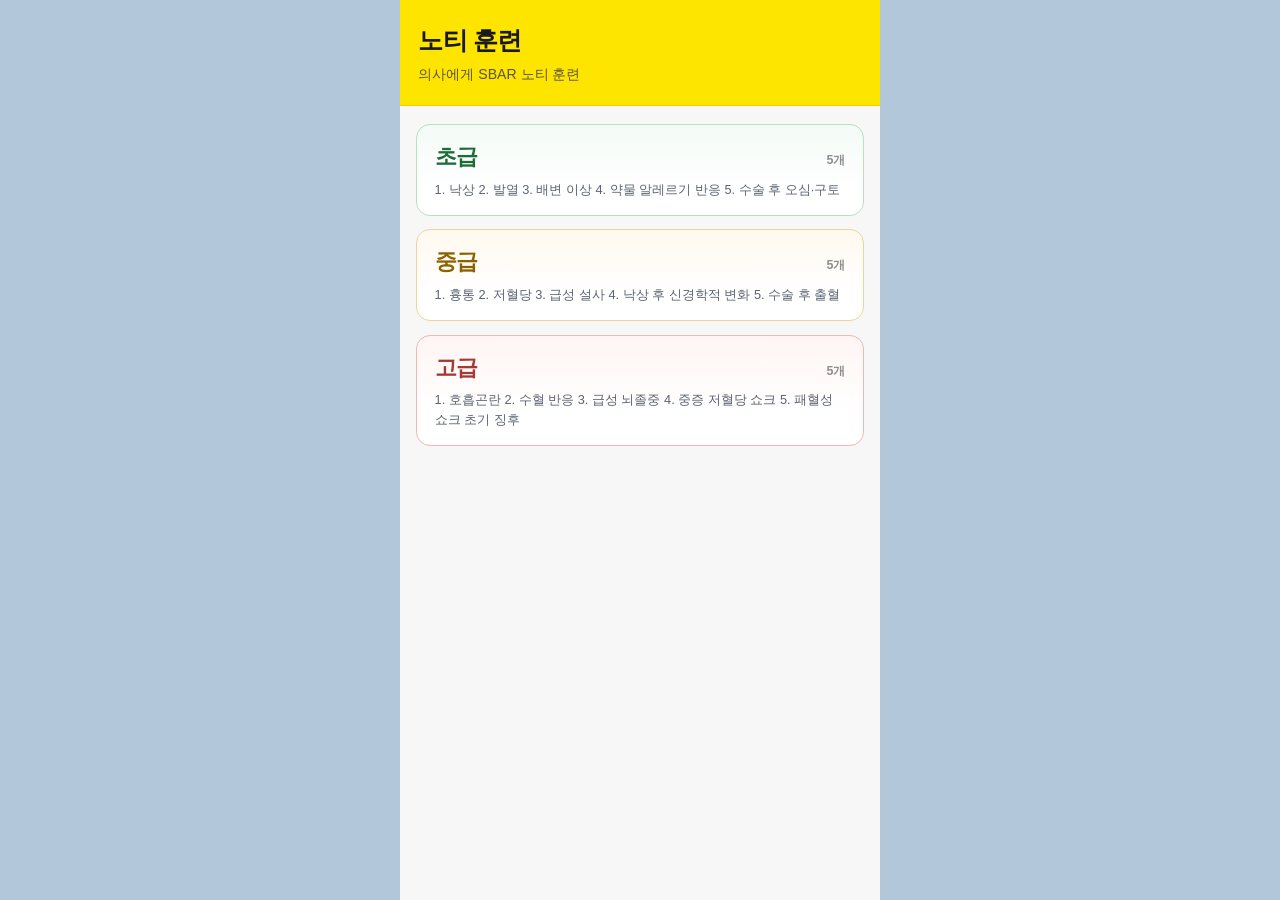
<file: index.html>
﻿<!DOCTYPE html>
<html lang="ko">
<head>
  <meta charset="UTF-8" />
  <meta name="viewport" content="width=device-width, initial-scale=1.0" />
  <title>노티 훈련</title>
  <meta name="theme-color" content="#fee500" />
  <meta name="application-name" content="노티 훈련" />
  <meta name="apple-mobile-web-app-capable" content="yes" />
  <meta name="apple-mobile-web-app-status-bar-style" content="default" />
  <meta name="apple-mobile-web-app-title" content="노티 훈련" />
  <link rel="manifest" href="manifest.webmanifest" />
  <link rel="icon" href="favicon.ico" sizes="any" />
  <link rel="icon" type="image/png" sizes="32x32" href="assets/icons/icon-32.png" />
  <link rel="icon" type="image/png" sizes="16x16" href="assets/icons/icon-16.png" />
  <link rel="icon" type="image/png" sizes="192x192" href="assets/icons/icon-192.png" />
  <link rel="apple-touch-icon" href="assets/apple-touch-icon.png" />
  <link rel="stylesheet" href="css/style.css" />
</head>
<body>
  <div class="app app--kakao-home">
    <!-- 메인: 제목 + 큰 난이도 탭(미리보기 포함). 시나리오 카드는 숨김 -->
    <section class="home-landing" id="homeLanding">
      <header class="home-landing__header">
        <h1 class="home-landing__title">노티 훈련</h1>
        <p class="home-landing__sub">의사에게 SBAR 노티 훈련</p>
      </header>

      <nav class="level-cards" id="levelCards" aria-label="난이도 선택">
        <button type="button" class="level-card level-card--1" data-level="1">
          <div class="level-card__top">
            <span class="level-card__label">초급</span>
            <span class="level-card__count" data-count-for="1"></span>
          </div>
          <p class="level-card__preview" data-preview-for="1"></p>
        </button>
        <button type="button" class="level-card level-card--2" data-level="2">
          <div class="level-card__top">
            <span class="level-card__label">중급</span>
            <span class="level-card__count" data-count-for="2"></span>
          </div>
          <p class="level-card__preview" data-preview-for="2"></p>
        </button>
        <button type="button" class="level-card level-card--3" data-level="3">
          <div class="level-card__top">
            <span class="level-card__label">고급</span>
            <span class="level-card__count" data-count-for="3"></span>
          </div>
          <p class="level-card__preview" data-preview-for="3"></p>
        </button>
      </nav>
    </section>

    <!-- 탭 진입 후: 시나리오 채팅방 목록 -->
    <section class="home-level" id="homeLevel" hidden>
      <header class="home-level__header">
        <button type="button" class="home-level__back" id="backToHomeBtn" aria-label="난이도 선택으로">←</button>
        <div>
          <div class="home-level__title" id="levelViewTitle">초급</div>
          <div class="home-level__sub">시나리오를 선택해 연습하세요</div>
        </div>
      </header>
      <main class="chat-room-list" id="scenarioList"></main>
    </section>
  </div>

  <script src="js/data.js?v=20260929g"></script>
  <script src="js/chat-engine.js?v=20260911"></script>
  <script>
    document.addEventListener("DOMContentLoaded", () => {
      if (typeof initHomePage === "function") {
        initHomePage();
      } else if (typeof renderScenarioList === "function") {
        renderScenarioList("scenarioList");
      }
    });
  </script>
</body>
</html>
</file>
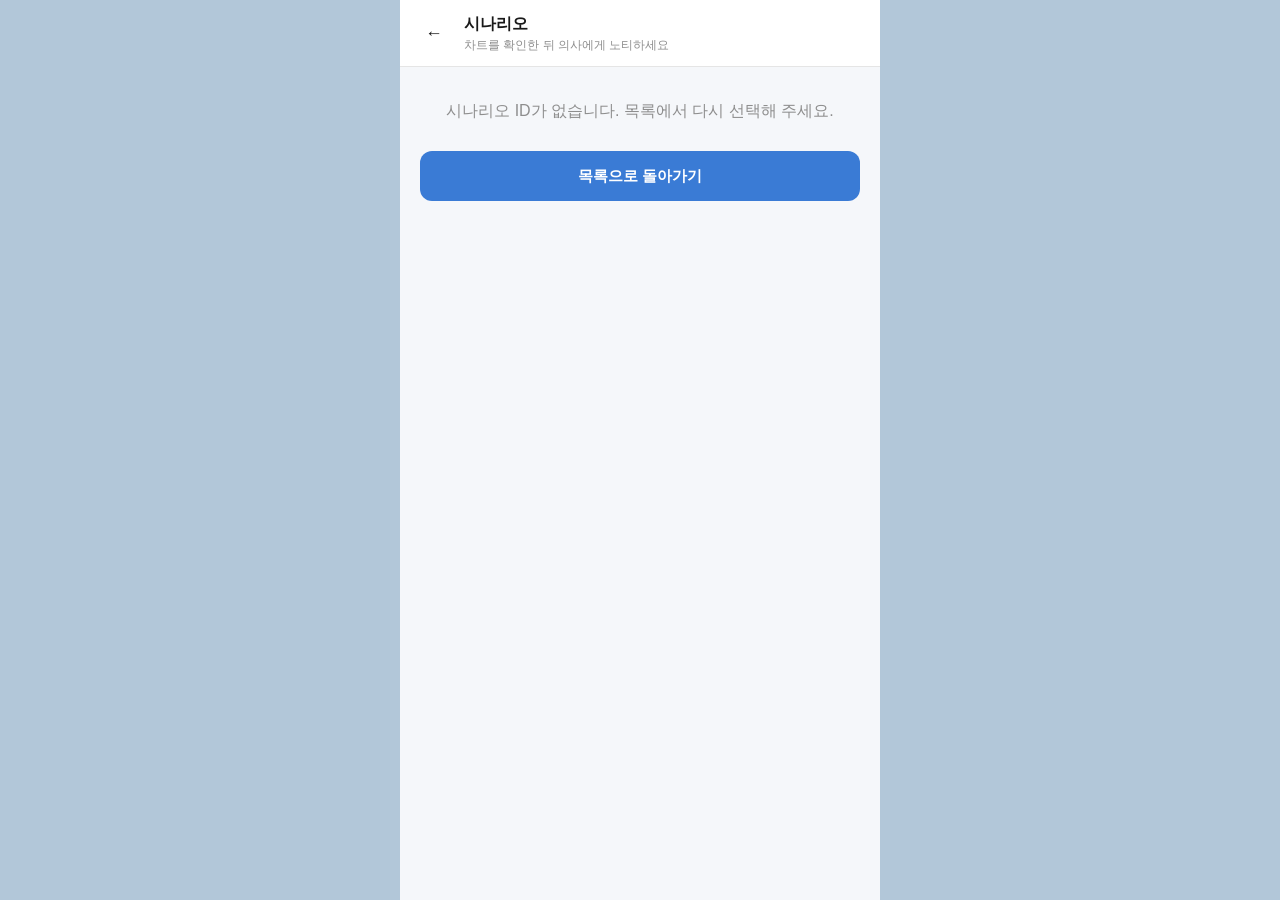
<file: scenario.html>
﻿<!DOCTYPE html>
<html lang="ko">
<head>
  <meta charset="UTF-8" />
  <meta name="viewport" content="width=device-width, initial-scale=1.0, viewport-fit=cover" />
  <title>시나리오 — 노티 훈련</title>
  <meta name="theme-color" content="#3a7bd5" />
  <meta name="application-name" content="간호사 노티 훈련" />
  <meta name="apple-mobile-web-app-capable" content="yes" />
  <meta name="apple-mobile-web-app-status-bar-style" content="default" />
  <meta name="apple-mobile-web-app-title" content="노티 훈련" />
  <link rel="manifest" href="manifest.webmanifest" />
  <link rel="icon" href="favicon.ico" sizes="any" />
  <link rel="icon" type="image/png" sizes="32x32" href="assets/icons/icon-32.png" />
  <link rel="icon" type="image/png" sizes="16x16" href="assets/icons/icon-16.png" />
  <link rel="icon" type="image/png" sizes="192x192" href="assets/icons/icon-192.png" />
  <link rel="apple-touch-icon" href="assets/apple-touch-icon.png" />
  <link rel="stylesheet" href="css/style.css" />
  <style>
    html,
    body {
      height: 100%;
      height: 100dvh;
      overflow: hidden;
    }

    .app--scenario {
      height: 100vh;
      height: 100dvh;
      max-height: 100vh;
      max-height: 100dvh;
      overflow: hidden;
    }

    .app--scenario .chat-header {
      flex-shrink: 0;
      padding-top: max(0.75rem, env(safe-area-inset-top, 0px));
    }

    .scenario-prep {
      flex: 1;
      min-height: 0;
      display: flex;
      flex-direction: column;
      overflow: hidden;
      background: #f5f7fa;
    }

    /* ===== 환자 차트 도크 ===== */
    .chart-dock {
      flex-shrink: 0;
      display: flex;
      flex-direction: column;
      min-height: 0;
      background: #f5f7fa;
      border-bottom: 1px solid var(--border, #e5e5e5);
    }

    .scenario-prep:not(.scenario-prep--calling) .chart-dock {
      flex: 1;
      max-height: none;
    }

    .scenario-prep--calling .chart-dock {
      flex: 0 1 auto;
      max-height: min(36dvh, 280px);
    }

    .scenario-prep--calling .call-section {
      flex: 1 1 auto;
      min-height: 0;
    }

    .chart-dock__toolbar {
      flex-shrink: 0;
      display: flex;
      justify-content: flex-end;
      padding: 0.45rem 1rem 0.25rem;
    }

    .chart-toggle {
      border: 1px solid var(--border, #e5e5e5);
      background: #fff;
      color: #555;
      border-radius: 999px;
      padding: 0.28rem 0.75rem;
      font-family: inherit;
      font-size: 0.75rem;
      font-weight: 600;
      cursor: pointer;
    }

    .chart-toggle:hover {
      background: #f7f8fa;
    }

    .chart-dock__scroll {
      flex: 1;
      min-height: 0;
      overflow-y: auto;
      -webkit-overflow-scrolling: touch;
    }

    .chart-dock.is-collapsed .chart-dock__scroll {
      display: none;
    }

    .scenario-prep--calling .chart-dock.is-collapsed {
      flex: 0 0 auto;
      max-height: none;
    }

    .chart-cards {
      display: flex;
      flex-direction: column;
      gap: 0.5rem;
    }

    .chart-card {
      background: #fff;
      border: 1px solid var(--border, #e5e5e5);
      border-radius: 10px;
      padding: 0.65rem 0.85rem;
    }

    .chart-card__title {
      font-size: 0.75rem;
      font-weight: 700;
      color: var(--accent, #3a7bd5);
      margin-bottom: 0.2rem;
    }

    .chart-card__body {
      font-size: 0.9rem;
    }

    .chart-card__text {
      margin: 0;
      line-height: 1.45;
      word-break: keep-all;
    }

    .call-actions {
      padding: 0 1rem 1.25rem;
    }

    .patient-banner {
      margin-bottom: 0.65rem;
      padding: 0.65rem 0.85rem;
      background: #fff;
      border: 1px solid var(--border, #e5e5e5);
      border-radius: 10px;
      font-size: 0.88rem;
      font-weight: 600;
      line-height: 1.4;
      word-break: keep-all;
    }

    /* ===== 대화 섹션 ===== */
    .call-section {
      flex: 1;
      min-height: 0;
      margin: 0;
      border: none;
      border-radius: 0;
      overflow: hidden;
      background: var(--bg, #b2c7d9);
      display: flex;
      flex-direction: column;
    }

    .call-section[hidden] {
      display: none !important;
    }

    .kakao-bar {
      flex-shrink: 0;
      background: #fee500;
      color: #191919;
      text-align: center;
      font-weight: 700;
      font-size: 0.95rem;
      padding: 0.7rem 0.75rem;
      letter-spacing: -0.01em;
    }

    .call-section__header {
      flex-shrink: 0;
      position: relative;
    }

    .chat-toggle {
      position: absolute;
      right: 0.55rem;
      top: 50%;
      transform: translateY(-50%);
      z-index: 2;
      border: 1px solid rgba(0, 0, 0, 0.12);
      background: #fff;
      color: #555;
      border-radius: 999px;
      padding: 0.28rem 0.75rem;
      font-family: inherit;
      font-size: 0.75rem;
      font-weight: 600;
      cursor: pointer;
    }

    .chat-toggle:hover {
      background: #f7f8fa;
    }

    .call-scroll {
      flex: 1;
      min-height: 0;
      overflow-y: auto;
      -webkit-overflow-scrolling: touch;
      display: flex;
      flex-direction: column;
    }

    .call-section.is-collapsed .call-scroll,
    .call-section.is-collapsed .notify-composer {
      display: none;
    }

    .scenario-prep--calling .call-section.is-collapsed {
      flex: 0 0 auto;
    }

    .scenario-prep--calling:has(.call-section.is-collapsed) .chart-dock:not(.is-collapsed) {
      flex: 1 1 0%;
      min-height: 0;
      max-height: none;
      overflow: hidden;
    }

    .call-chat {
      padding: 1rem;
      display: flex;
      flex-direction: column;
      gap: 0.65rem;
      min-height: 0;
    }

    .msg__name {
      font-size: 0.72rem;
      color: #555;
      margin-bottom: 0.2rem;
      padding: 0 0.15rem;
    }

    .msg--me .msg__name {
      text-align: right;
    }

    .notify-composer {
      flex-shrink: 0;
      display: flex;
      gap: 0.5rem;
      padding: 0.65rem 0.75rem;
      padding-bottom: calc(0.65rem + env(safe-area-inset-bottom, 0px));
      background: #fff;
      border-top: 1px solid var(--border, #e5e5e5);
      align-items: flex-end;
      z-index: 3;
    }

    .notify-composer textarea {
      flex: 1;
      min-width: 0;
      min-height: 52px;
      max-height: 120px;
      padding: 0.65rem 0.75rem;
      border: 1px solid var(--border, #e5e5e5);
      border-radius: 10px;
      font-family: inherit;
      font-size: 16px; /* iOS 자동 확대 방지 */
      line-height: 1.4;
      resize: none;
    }

    .notify-composer textarea:focus {
      outline: 2px solid rgba(58, 123, 213, 0.35);
      border-color: var(--accent, #3a7bd5);
    }

    .notify-send {
      flex-shrink: 0;
      min-width: 4.25rem;
      min-height: 44px;
      padding: 0.7rem 1rem;
      border: none;
      border-radius: 10px;
      background: var(--accent, #3a7bd5);
      color: #fff;
      font-family: inherit;
      font-size: 0.9rem;
      font-weight: 600;
      cursor: pointer;
      -webkit-tap-highlight-color: transparent;
      touch-action: manipulation;
    }

    .notify-send:disabled {
      opacity: 0.45;
      cursor: not-allowed;
    }

    @media (max-height: 700px) {
      .scenario-prep--calling .chart-dock {
        max-height: min(28dvh, 200px);
      }

      .notify-composer textarea {
        min-height: 44px;
        max-height: 96px;
      }
    }

    /*
      최종 평가는 채팅 스크롤(#callScroll) 밖에 둔다.
      접힌 바·펼친 패널·다시 보기 바가 스크롤을 따라가지 않고
      카카오 바 바로 아래, 메시지 위에 고정된다.
    */
    .feedback-dock {
      flex-shrink: 0;
      position: sticky;
      top: 0;
      z-index: 4;
      background: #fff;
    }

    .feedback-dock:not(:has(.feedback-checklist:not([hidden]))):not(:has(.feedback-reopen-bar:not([hidden]))) {
      display: none;
    }

    .feedback-checklist {
      margin: 0;
      padding: 0;
      background: #fff;
      border-bottom: 1px solid var(--border, #e5e5e5);
      font-size: 0.9rem;
      display: flex;
      flex-direction: column;
      min-width: 0;
    }

    .feedback-checklist[hidden] {
      display: none;
    }

    .feedback-checklist__bar {
      flex-shrink: 0;
      display: flex;
      align-items: center;
      gap: 0.45rem;
      width: 100%;
      min-height: 2.25rem;
      margin: 0;
      padding: 0.3rem 0.75rem;
      border: none;
      background: #fff;
      color: #191919;
      font-family: inherit;
      font-size: 0.82rem;
      font-weight: 700;
      line-height: 1.2;
      text-align: left;
      cursor: pointer;
      -webkit-tap-highlight-color: transparent;
      touch-action: manipulation;
    }

    .feedback-checklist__bar:hover {
      background: #f7f8fa;
    }

    .feedback-checklist__bar-label {
      flex: 1;
      min-width: 0;
      overflow: hidden;
      text-overflow: ellipsis;
      white-space: nowrap;
    }

    .feedback-checklist__chevron {
      flex-shrink: 0;
      font-size: 0.68rem;
      line-height: 1;
      transition: transform 0.15s ease;
    }

    .feedback-checklist:not(.is-collapsed) .feedback-checklist__chevron {
      transform: rotate(180deg);
    }

    .feedback-checklist__detail {
      min-height: 0;
      max-height: 70dvh;
      overflow: hidden;
      opacity: 1;
      transition: max-height 0.15s ease, opacity 0.15s ease;
    }

    .feedback-checklist.is-collapsed .feedback-checklist__detail {
      max-height: 0;
      opacity: 0;
      pointer-events: none;
    }

    .feedback-checklist__header {
      display: flex;
      align-items: center;
      gap: 0.5rem;
      padding: 0.7rem 1rem;
      background: #fff;
    }

    .feedback-checklist__summary {
      flex: 1;
      min-width: 0;
      font-weight: 700;
      font-size: 1rem;
    }

    .feedback-checklist__controls {
      flex-shrink: 0;
      display: flex;
      gap: 0.35rem;
    }

    .feedback-checklist__btn {
      border: 1px solid var(--border, #e5e5e5);
      background: #fff;
      color: #555;
      border-radius: 999px;
      padding: 0.28rem 0.75rem;
      font-family: inherit;
      font-size: 0.75rem;
      font-weight: 600;
      cursor: pointer;
      -webkit-tap-highlight-color: transparent;
      touch-action: manipulation;
    }

    .feedback-checklist__btn:hover {
      background: #f7f8fa;
    }

    .feedback-checklist__btn--close {
      padding: 0.28rem 0.6rem;
      line-height: 1;
    }

    /* 결과가 채팅을 다 덮지 않도록 높이를 제한하고 내부에서 스크롤 */
    .feedback-checklist__body {
      max-height: 40dvh;
      overflow-y: auto;
      -webkit-overflow-scrolling: touch;
      padding: 0 1rem 1rem;
      border-top: 1px solid var(--border, #e5e5e5);
    }

    .feedback-reopen-bar {
      flex-shrink: 0;
      display: flex;
      align-items: center;
      min-height: 2.25rem;
      padding: 0.2rem 0.75rem;
      background: #fff;
      border-bottom: 1px solid var(--border, #e5e5e5);
    }

    .feedback-reopen-bar[hidden] {
      display: none;
    }

    .feedback-reopen {
      border: 1px solid var(--accent, #3a7bd5);
      background: #fff;
      color: var(--accent, #3a7bd5);
      border-radius: 999px;
      padding: 0.35rem 0.9rem;
      font-family: inherit;
      font-size: 0.78rem;
      font-weight: 600;
      cursor: pointer;
      -webkit-tap-highlight-color: transparent;
      touch-action: manipulation;
    }

    .feedback-reopen:hover {
      background: #f2f7ff;
    }

    @media (max-height: 700px) {
      .feedback-checklist__body {
        max-height: 34dvh;
      }
    }

    .feedback-checklist__list {
      list-style: none;
      display: flex;
      flex-direction: column;
      gap: 0.55rem;
    }

    .feedback-checklist__item {
      padding: 0.55rem 0.65rem;
      border-radius: 8px;
      background: #f7f8fa;
    }

    .feedback-checklist__item--hit {
      background: #eafaf1;
    }

    .feedback-checklist__item--miss {
      background: #fdecea;
    }

    .feedback-checklist__row {
      display: flex;
      gap: 0.4rem;
      align-items: baseline;
      flex-wrap: wrap;
    }

    .feedback-checklist__mark {
      font-weight: 700;
      width: 1.2em;
    }

    .feedback-checklist__cat {
      font-size: 0.72rem;
      padding: 0.1rem 0.35rem;
      border-radius: 4px;
      background: #e8eef7;
      color: #2a5a9e;
    }

    .feedback-checklist__hint,
    .feedback-checklist__explain {
      margin-top: 0.35rem;
      font-size: 0.82rem;
      line-height: 1.4;
      padding-left: 1.5em;
      word-break: keep-all;
    }

    .feedback-checklist__item--hit .feedback-checklist__explain {
      color: #1e6b3a;
    }

    .feedback-checklist__item--miss .feedback-checklist__explain {
      color: #8a2a22;
    }

    .feedback-checklist__rationale {
      margin: 0.3rem 0 0;
      padding: 0.45rem 0.65rem;
      margin-left: 1.5em;
      background: #f7f4ef;
      border-left: 3px solid #b08900;
      border-radius: 6px;
      font-size: 0.8rem;
      line-height: 1.45;
      color: #5c4a1a;
      word-break: keep-all;
    }

    .feedback-checklist__lead {
      font-size: 0.85rem;
      color: #666;
      margin: 0 0 0.75rem;
    }

    .feedback-checklist__compare {
      margin: 0 0 0.65rem;
      padding: 0.55rem 0.75rem;
      background: #eef6ff;
      border-left: 4px solid #3a7bd5;
      border-radius: 8px;
      font-size: 0.85rem;
      color: #1e4b7a;
      line-height: 1.45;
      word-break: keep-all;
    }

    .feedback-checklist__section {
      font-size: 0.85rem;
      font-weight: 700;
      margin: 0.85rem 0 0.45rem;
      color: #333;
    }

    .feedback-checklist__status {
      margin-left: auto;
      font-size: 0.72rem;
      font-weight: 600;
      color: #666;
    }

    .feedback-checklist__item--hit .feedback-checklist__status {
      color: #1e6b3a;
    }

    .feedback-checklist__item--miss .feedback-checklist__status {
      color: #8a2a22;
    }

    .feedback-checklist__all-ok {
      margin-top: 0.5rem;
      font-size: 0.9rem;
      color: #1e6b3a;
      font-weight: 600;
    }

    .feedback-checklist__optional-tip {
      margin: 0 0 0.75rem;
      padding: 0.65rem 0.85rem;
      background: #eef6ff;
      border-left: 4px solid #3a7bd5;
      border-radius: 8px;
      font-size: 0.85rem;
      color: #1e4b7a;
      line-height: 1.45;
    }

    .feedback-checklist__item--optional {
      background: #f3f7fb;
    }

    .feedback-checklist__item--optional .feedback-checklist__status {
      color: #3a7bd5;
    }

    .feedback-checklist__r-notice {
      margin: 0 0 0.75rem;
      padding: 0.65rem 0.85rem;
      background: #fff8e6;
      border-left: 4px solid #e6a800;
      border-radius: 8px;
      font-size: 0.85rem;
      color: #6b4e00;
      line-height: 1.45;
    }
  </style>
</head>
<body>
  <div class="app app--scenario" id="appRoot">
    <header class="chat-header">
      <a class="chat-header__back" href="index.html" aria-label="목록으로">←</a>
      <div>
        <div class="chat-header__name" id="scenarioTitle">시나리오</div>
        <div class="chat-header__role" id="scenarioRole">차트를 확인한 뒤 의사에게 노티하세요</div>
      </div>
    </header>

    <main class="scenario-prep" id="scenarioMain">
      <section class="chart-dock" id="chartDock">
        <div class="chart-dock__toolbar">
          <button
            type="button"
            class="chart-toggle"
            id="chartToggleBtn"
            aria-expanded="true"
            aria-controls="chartScroll"
          >
            차트 접기
          </button>
        </div>
        <div class="chart-dock__scroll" id="chartScroll">
          <section id="triggerArea"></section>
          <section class="chart-panel" id="chartArea"></section>
          <div class="call-actions" id="callActions">
            <button type="button" class="btn-primary" id="callBtn">의사에게 노티하기</button>
          </div>
        </div>
      </section>

      <section class="call-section" id="callSection" hidden>
        <div class="call-section__header">
          <div class="kakao-bar" id="kakaoBar">의사</div>
          <button
            type="button"
            class="chat-toggle"
            id="chatToggleBtn"
            aria-expanded="true"
            aria-controls="callScroll"
          >
            대화 접기
          </button>
        </div>
        <div class="feedback-dock" id="feedbackDock">
          <div id="feedbackSlot"></div>
          <div class="feedback-reopen-bar" id="feedbackReopenBar" hidden>
            <button type="button" class="feedback-reopen" id="feedbackReopenBtn">결과 다시 보기</button>
          </div>
        </div>
        <div class="call-scroll" id="callScroll">
          <div class="call-chat" id="chatBody"></div>
        </div>
        <form class="notify-composer" id="notifyComposer" autocomplete="off">
          <textarea
            id="notifyInput"
            name="notify"
            placeholder="SBAR에 맞춰 노티 내용을 입력하세요…"
            rows="2"
          ></textarea>
          <button type="submit" class="notify-send" id="notifySend">전송</button>
        </form>
      </section>
    </main>
  </div>

  <script src="js/data.js?v=20260929g"></script>
  <script src="js/scoring.js?v=20260929e"></script>
  <script src="js/chat-engine.js?v=20260929"></script>
  <script>
    let session = null;
    let callStarted = false;
    let partnerLabel = "의사";

    document.addEventListener("DOMContentLoaded", () => {
      session = initScenarioPage();
      if (!session) return;

      const callBtn = document.getElementById("callBtn");
      if (callBtn) {
        callBtn.addEventListener("click", startCall);
      }

      const form = document.getElementById("notifyComposer");
      if (form) {
        form.addEventListener("submit", onNotifySubmit);
      }

      const chartToggleBtn = document.getElementById("chartToggleBtn");
      if (chartToggleBtn) {
        chartToggleBtn.addEventListener("click", toggleChartDock);
      }

      const chatToggleBtn = document.getElementById("chatToggleBtn");
      if (chatToggleBtn) {
        chatToggleBtn.addEventListener("click", toggleChatDock);
      }

      // 결과 패널은 채점 후 생성되므로 상위 요소에서 위임 처리
      const callSection = document.getElementById("callSection");
      if (callSection) {
        callSection.addEventListener("click", onFeedbackControlClick);
      }

      const reopenBtn = document.getElementById("feedbackReopenBtn");
      if (reopenBtn) {
        reopenBtn.addEventListener("click", () => setFeedbackVisible(true));
      }
    });

    function toggleChartDock() {
      const dock = document.getElementById("chartDock");
      const btn = document.getElementById("chartToggleBtn");
      if (!dock || !btn) return;

      const collapsed = dock.classList.toggle("is-collapsed");
      btn.textContent = collapsed ? "차트 펼치기" : "차트 접기";
      btn.setAttribute("aria-expanded", String(!collapsed));
    }

    function toggleChatDock() {
      const dock = document.getElementById("callSection");
      const btn = document.getElementById("chatToggleBtn");
      if (!dock || !btn) return;

      const collapsed = dock.classList.toggle("is-collapsed");
      btn.textContent = collapsed ? "대화 펼치기" : "대화 접기";
      btn.setAttribute("aria-expanded", String(!collapsed));
    }

    function onFeedbackControlClick(e) {
      const btn = e.target.closest("[data-feedback-action]");
      if (!btn) return;

      if (btn.dataset.feedbackAction === "toggle") {
        toggleFeedbackPanel(btn);
      } else if (btn.dataset.feedbackAction === "close") {
        setFeedbackVisible(false);
      }
    }

    function toggleFeedbackPanel() {
      const panel = document.getElementById("feedbackPanel");
      if (!panel) return;

      const collapsed = panel.classList.toggle("is-collapsed");
      const expanded = !collapsed;
      const detail = panel.querySelector(".feedback-checklist__detail");
      if (detail) {
        detail.hidden = false;
        detail.setAttribute("aria-hidden", String(collapsed));
        if (collapsed) detail.setAttribute("inert", "");
        else detail.removeAttribute("inert");
      }
      panel.querySelectorAll("[data-feedback-action='toggle']").forEach((el) => {
        el.setAttribute("aria-expanded", String(expanded));
        if (el.classList.contains("feedback-checklist__btn")) {
          el.textContent = collapsed ? "결과 펼치기" : "결과 접기";
        }
      });
    }

    function setFeedbackVisible(visible) {
      const panel = document.getElementById("feedbackPanel");
      const bar = document.getElementById("feedbackReopenBar");
      if (panel) panel.hidden = !visible;
      if (bar) bar.hidden = visible;
    }

    function scrollCallToBottom() {
      const scroller = document.getElementById("callScroll");
      if (!scroller) return;
      requestAnimationFrame(() => {
        scroller.scrollTop = scroller.scrollHeight;
      });
    }

    function startCall() {
      if (!session || callStarted) return;
      callStarted = true;
      session.step = "notify";
      initNotifyConversation(session);

      const callBtn = document.getElementById("callBtn");
      const callActions = document.getElementById("callActions");
      if (callBtn) {
        callBtn.hidden = true;
        callBtn.disabled = true;
      }
      if (callActions) callActions.hidden = true;

      document.getElementById("scenarioMain")?.classList.add("scenario-prep--calling");

      partnerLabel = getPartnerLabel(session.scenario);
      const kakaoBar = document.getElementById("kakaoBar");
      if (kakaoBar) kakaoBar.textContent = partnerLabel;

      const callSection = document.getElementById("callSection");
      const chatBody = document.getElementById("chatBody");
      chatBody.innerHTML = "";
      appendMessage(
        chatBody,
        {
          sender: "partner",
          text: "네, 말씀하세요.",
          time: nowHHMM()
        },
        { partnerLabel }
      );

      callSection.hidden = false;
      document.getElementById("notifyInput")?.focus();
    }

    function onNotifySubmit(e) {
      e.preventDefault();
      if (!session || session.notifyFinished) return;

      const input = document.getElementById("notifyInput");
      const text = (input?.value || "").trim();
      if (!text) {
        input?.focus();
        return;
      }

      const result = handleNotifySubmit(
        session,
        text,
        document.getElementById("chatBody"),
        document.getElementById("feedbackSlot"),
        partnerLabel
      );

      if (input) {
        input.value = "";
        if (result?.done) {
          input.disabled = true;
          document.getElementById("notifySend").disabled = true;
        } else if (result?.followUp) {
          input.placeholder = "의사 질문에 답변하세요…";
          input.focus();
        }
      }
    }
  </script>
</body>
</html>
</file>
<file: css/style.css>
/* ===== 기본 ===== */
:root {
  --bg: #b2c7d9;
  --surface: #ffffff;
  --text: #191919;
  --text-muted: #8e8e8e;
  --bubble-partner: #ffffff;
  --bubble-me: #fee500;
  --accent: #3a7bd5;
  --border: #e5e5e5;
  --danger: #e74c3c;
  --success: #27ae60;
  --radius: 12px;
  --font: "Pretendard", "Apple SD Gothic Neo", "Noto Sans KR", sans-serif;
}

*,
*::before,
*::after {
  box-sizing: border-box;
  margin: 0;
  padding: 0;
}

body {
  font-family: var(--font);
  background: var(--bg);
  color: var(--text);
  min-height: 100vh;
  line-height: 1.5;
}

.app {
  max-width: 480px;
  margin: 0 auto;
  min-height: 100vh;
  background: var(--surface);
  display: flex;
  flex-direction: column;
}

﻿/* ===== index: 카톡형 채팅 목록 ===== */
.app--kakao-home { background: #fff; }
.kakao-home-header { padding: 1.1rem 1rem 0.85rem; background: #fff; border-bottom: 1px solid #f0f0f0; position: sticky; top: 0; z-index: 2; }
.kakao-home-header__top { display: flex; align-items: center; justify-content: space-between; gap: 0.75rem; }
.kakao-home-header__title { font-size: 1.35rem; font-weight: 700; letter-spacing: -0.03em; color: #191919; }
.kakao-home-header__actions { display: flex; align-items: center; gap: 0.85rem; color: #191919; }
.kakao-icon { font-size: 1.05rem; line-height: 1; opacity: 0.85; }
.kakao-home-header__sub { margin-top: 0.35rem; font-size: 0.8rem; color: #8e8e8e; }


.home-landing {
  flex: 1;
  display: flex;
  flex-direction: column;
  padding: 0;
  background: #fff;
}

.home-landing__header {
  margin: 0;
  padding: 1.35rem 1.15rem 1.2rem;
  background: #fee500;
  border-bottom: 1px solid #e6cf00;
}

.home-landing__title {
  font-size: 1.55rem;
  font-weight: 800;
  letter-spacing: -0.03em;
  color: #191919;
}

.home-landing__sub {
  margin-top: 0.35rem;
  font-size: 0.88rem;
  color: #5c5340;
  word-break: keep-all;
}

.level-cards {
  display: flex;
  flex-direction: column;
  gap: 0.85rem;
  padding: 1.15rem 1rem 1.75rem;
  background: #f7f7f7;
  flex: 1;
}

.level-card {
  width: 100%;
  text-align: left;
  border: 1.5px solid #e5e7eb;
  background: #fafbfc;
  border-radius: 14px;
  padding: 1.05rem 1.1rem 1rem;
  font-family: inherit;
  color: inherit;
  cursor: pointer;
  -webkit-tap-highlight-color: transparent;
  transition: border-color 0.15s, background 0.15s, transform 0.1s;
}

.level-card:hover,
.level-card:active {
  background: #fff;
}

.level-card--1 {
  border-color: #b7e0c5;
  background: linear-gradient(180deg, #f3fbf6 0%, #fff 70%);
}
.level-card--2 {
  border-color: #f0d39a;
  background: linear-gradient(180deg, #fff9ef 0%, #fff 70%);
}
.level-card--3 {
  border-color: #f0b8b3;
  background: linear-gradient(180deg, #fff5f4 0%, #fff 70%);
}

.level-card__top {
  display: flex;
  align-items: baseline;
  justify-content: space-between;
  gap: 0.75rem;
  margin-bottom: 0.55rem;
}

.level-card__label {
  font-size: 1.35rem;
  font-weight: 800;
  letter-spacing: -0.02em;
}

.level-card--1 .level-card__label { color: #1e6b3a; }
.level-card--2 .level-card__label { color: #8a6200; }
.level-card--3 .level-card__label { color: #a33b32; }

.level-card__count {
  font-size: 0.78rem;
  font-weight: 600;
  color: #8e8e8e;
}

.level-card__preview {
  margin: 0;
  font-size: 0.8rem;
  line-height: 1.5;
  color: #5b6472;
  word-break: keep-all;
}

.home-level {
  flex: 1;
  display: flex;
  flex-direction: column;
  min-height: 0;
  background: #fff;
}

.home-landing[hidden],
.home-level[hidden] {
  display: none !important;
}

.home-level__header {
  display: flex;
  align-items: center;
  gap: 0.75rem;
  padding: 0.85rem 1rem;
  border-bottom: 1px solid #f0f0f0;
  position: sticky;
  top: 0;
  background: #fff;
  z-index: 2;
}

.home-level__back {
  flex-shrink: 0;
  width: 36px;
  height: 36px;
  border: none;
  border-radius: 50%;
  background: transparent;
  font-size: 1.15rem;
  cursor: pointer;
  color: #191919;
  font-family: inherit;
}

.home-level__back:hover {
  background: #f0f0f0;
}

.home-level__title {
  font-size: 1.1rem;
  font-weight: 700;
  color: #191919;
}

.home-level__sub {
  font-size: 0.75rem;
  color: #8e8e8e;
}

.chat-room-list { flex: 1; display: flex; flex-direction: column; background: #fff; padding-bottom: 1.5rem; }
.chat-room-list__empty {
  padding: 2rem 1.25rem;
  text-align: center;
  color: #8e8e8e;
  font-size: 0.9rem;
}
.chat-room { display: flex; align-items: center; gap: 0.85rem; width: 100%; padding: 0.85rem 1rem; border: none; border-bottom: 1px solid #f5f5f5; background: #fff; text-align: left; font-family: inherit; color: inherit; cursor: pointer; }
.chat-room:hover, .chat-room:active { background: #f7f7f7; }
.chat-room__avatar { flex-shrink: 0; width: 52px; height: 52px; border-radius: 50%; display: flex; align-items: center; justify-content: center; font-size: 1.05rem; font-weight: 700; color: #fff; letter-spacing: -0.02em; }
.chat-room__body { flex: 1; min-width: 0; }
.chat-room__top { display: flex; align-items: baseline; justify-content: space-between; gap: 0.5rem; }
.chat-room__name {
  margin-top: 0.2rem;
  font-size: 0.75rem;
  font-weight: 500;
  color: #8e8e8e;
  white-space: nowrap;
  overflow: hidden;
  text-overflow: ellipsis;
}
.chat-room__situation {
  flex-shrink: 0;
  max-width: 42%;
  font-size: 0.86rem;
  font-weight: 700;
  color: #3a7bd5;
  text-align: right;
  line-height: 1.3;
  word-break: keep-all;
}
.chat-room__preview {
  flex: 1;
  min-width: 0;
  margin-top: 0;
  display: flex;
  align-items: center;
  gap: 0.4rem;
  font-size: 0.98rem;
  font-weight: 600;
  color: #191919;
  line-height: 1.35;
}
.chat-room__preview-text {
  min-width: 0;
  white-space: nowrap;
  overflow: hidden;
  text-overflow: ellipsis;
}
.chat-room__level {
  display: inline-flex;
  align-items: center;
  flex-shrink: 0;
  padding: 0.12rem 0.4rem;
  border-radius: 4px;
  font-size: 0.65rem;
  font-weight: 700;
  letter-spacing: -0.02em;
  line-height: 1.2;
}
.chat-room__level--1 { background: #e8f5ee; color: #1e6b3a; }
.chat-room__level--2 { background: #fff4e0; color: #8a6200; }
.chat-room__level--3 { background: #fdecea; color: #a33b32; }
.chat-room__badge { flex-shrink: 0; min-width: 1.15rem; height: 1.15rem; padding: 0 0.35rem; border-radius: 999px; background: #fe4350; color: #fff; font-size: 0.68rem; font-weight: 700; display: flex; align-items: center; justify-content: center; }
.app-header { padding: 2rem 1.25rem 1.25rem; background: linear-gradient(160deg, #3a7bd5 0%, #00d2ff 100%); color: #fff; }
.brand { font-size: 1.75rem; font-weight: 700; letter-spacing: -0.02em; }
.tagline { margin-top: 0.35rem; font-size: 0.9rem; opacity: 0.9; }
.scenario-list { padding: 1rem 1.25rem 2rem; display: flex; flex-direction: column; gap: 0.75rem; flex: 1; }
.scenario-card { display: block; width: 100%; padding: 1rem 1.1rem; border: 1px solid var(--border); border-radius: var(--radius); text-decoration: none; text-align: left; font-family: inherit; color: inherit; background: var(--surface); cursor: pointer; }
.scenario-card__title { font-size: 1.05rem; font-weight: 600; }
.scenario-card__subtitle { margin-top: 0.25rem; font-size: 0.85rem; color: var(--text-muted); }

/* ===== 채팅 UI (scenario.html용 뼈대) ===== */
.chat-header {
  display: flex;
  align-items: center;
  gap: 0.75rem;
  padding: 0.75rem 1rem;
  background: var(--surface);
  border-bottom: 1px solid var(--border);
}

.chat-header__back {
  display: flex;
  align-items: center;
  justify-content: center;
  width: 36px;
  height: 36px;
  border-radius: 50%;
  color: var(--text);
  text-decoration: none;
  font-size: 1.1rem;
  flex-shrink: 0;
}

.chat-header__back:hover {
  background: #f0f0f0;
}

.scenario-prep {
  flex: 1;
  background: #f5f7fa;
  overflow-y: auto;
}

.scenario-error {
  padding: 2rem 1.25rem;
  text-align: center;
}

.scenario-error p {
  margin-bottom: 1rem;
  color: var(--text-muted);
}

.trigger-banner {
  margin: 1rem 1rem 0;
  padding: 1rem 1.1rem;
  background: #fff3cd;
  border-left: 4px solid #e6a800;
  border-radius: 8px;
}

.trigger-banner__label {
  font-size: 0.75rem;
  font-weight: 700;
  color: #8a6d00;
  letter-spacing: 0.02em;
  margin-bottom: 0.35rem;
}

.trigger-banner__text {
  font-size: 0.95rem;
  font-weight: 500;
  color: var(--text);
  word-break: keep-all;
}

.practice-history {
  margin: 0.65rem 1rem 0;
  padding: 0.75rem 0.9rem;
  background: #f0f4f8;
  border: 1px solid #d9e2ec;
  border-radius: 8px;
}

.practice-history__title {
  margin: 0 0 0.45rem;
  font-size: 0.88rem;
  font-weight: 700;
  color: #2a4a6b;
  word-break: keep-all;
}

.practice-history__list {
  list-style: none;
  margin: 0;
  padding: 0;
  max-height: 5.5rem;
  overflow-y: auto;
  -webkit-overflow-scrolling: touch;
  display: flex;
  flex-direction: column;
  gap: 0.3rem;
}

.practice-history__item {
  font-size: 0.8rem;
  color: #4a5d73;
  line-height: 1.35;
}

.chat-header__avatar {
  width: 40px;
  height: 40px;
  border-radius: 50%;
  background: #d0d0d0;
  object-fit: cover;
}

.chat-header__name {
  font-weight: 600;
  font-size: 1rem;
}

.chat-header__role {
  font-size: 0.75rem;
  color: var(--text-muted);
}

.chat-body {
  flex: 1;
  padding: 1rem;
  background: var(--bg);
  overflow-y: auto;
  display: flex;
  flex-direction: column;
  gap: 0.5rem;
}

.msg {
  display: flex;
  flex-direction: column;
  max-width: 80%;
}

.msg--partner {
  align-self: flex-start;
}

.msg--me {
  align-self: flex-end;
}

.msg__name {
  font-size: 0.72rem;
  color: #555;
  margin-bottom: 0.2rem;
  padding: 0 0.15rem;
}

.msg--me .msg__name {
  text-align: right;
}

.msg__bubble {
  padding: 0.6rem 0.85rem;
  border-radius: var(--radius);
  font-size: 0.95rem;
  word-break: keep-all;
}

.msg--partner .msg__bubble {
  background: var(--bubble-partner);
  border-top-left-radius: 4px;
}

.msg--me .msg__bubble {
  background: var(--bubble-me);
  border-top-right-radius: 4px;
}

.msg__time {
  font-size: 0.7rem;
  color: var(--text-muted);
  margin-top: 0.15rem;
  padding: 0 0.25rem;
}

.msg--me .msg__time {
  text-align: right;
}

/* 환자 상황 요약 카드 */
.context-card {
  margin: 0.5rem 0;
  padding: 0.75rem 1rem;
  background: rgba(0, 0, 0, 0.06);
  border-radius: 8px;
  font-size: 0.85rem;
  color: #444;
}

.context-card__label {
  font-weight: 600;
  margin-bottom: 0.25rem;
}

/* 선택지 */
.choices {
  padding: 0.75rem 1rem 1.25rem;
  display: flex;
  flex-direction: column;
  gap: 0.5rem;
  background: var(--surface);
  border-top: 1px solid var(--border);
}

.choice-btn {
  width: 100%;
  padding: 0.85rem 1rem;
  text-align: left;
  font-size: 0.9rem;
  font-family: inherit;
  line-height: 1.4;
  border: 1px solid var(--border);
  border-radius: var(--radius);
  background: var(--surface);
  cursor: pointer;
  transition: background 0.15s, border-color 0.15s;
}

.choice-btn:hover {
  border-color: var(--accent);
  background: #f0f7ff;
}

.choice-btn:disabled {
  opacity: 0.5;
  cursor: not-allowed;
}

/* 피드백 카드 */
.feedback-card {
  margin: 0.75rem 0;
  padding: 1rem;
  border-radius: var(--radius);
  font-size: 0.9rem;
}

.feedback-card--ok {
  background: #eafaf1;
  border-left: 4px solid var(--success);
}

.feedback-card--bad {
  background: #fdecea;
  border-left: 4px solid var(--danger);
}

.feedback-card__sbar {
  display: flex;
  gap: 0.5rem;
  margin-top: 0.5rem;
  flex-wrap: wrap;
}

.sbar-badge {
  font-size: 0.75rem;
  padding: 0.15rem 0.5rem;
  border-radius: 4px;
  background: #eee;
}

.sbar-badge--hit {
  background: #d4edda;
  color: #155724;
}

.sbar-badge--miss {
  background: #f8d7da;
  color: #721c24;
}

/* 차트 / 통화 UI 뼈대 */
.chart-panel {
  padding: 1rem;
}

.chart-panel__heading {
  font-size: 1.05rem;
  font-weight: 700;
  margin-bottom: 0.5rem;
}

.patient-banner {
  margin-bottom: 0.65rem;
  padding: 0.65rem 0.85rem;
  background: var(--surface);
  border: 1px solid var(--border);
  border-radius: 10px;
  font-size: 0.88rem;
  font-weight: 600;
  line-height: 1.4;
  word-break: keep-all;
}

.chart-cards {
  display: flex;
  flex-direction: column;
  gap: 0.5rem;
}

.chart-card {
  background: var(--surface);
  border: 1px solid var(--border);
  border-radius: 10px;
  padding: 0.65rem 0.85rem;
}

.chart-card__title {
  font-size: 0.75rem;
  font-weight: 700;
  color: var(--accent);
  margin-bottom: 0.2rem;
}

.chart-card__body {
  font-size: 0.9rem;
}

.chart-card__text {
  margin: 0;
  line-height: 1.45;
  word-break: keep-all;
}

.call-bar {
  display: flex;
  align-items: center;
  justify-content: center;
  gap: 0.5rem;
  padding: 0.6rem;
  background: #2d2d2d;
  color: #fff;
  font-size: 0.85rem;
}

.btn-primary {
  display: inline-block;
  width: 100%;
  padding: 0.85rem;
  margin-top: 0.75rem;
  border: none;
  border-radius: var(--radius);
  background: var(--accent);
  color: #fff;
  font-family: inherit;
  font-size: 0.95rem;
  font-weight: 600;
  cursor: pointer;
  text-align: center;
  text-decoration: none;
}

.btn-primary:hover {
  filter: brightness(1.05);
}
</file>
